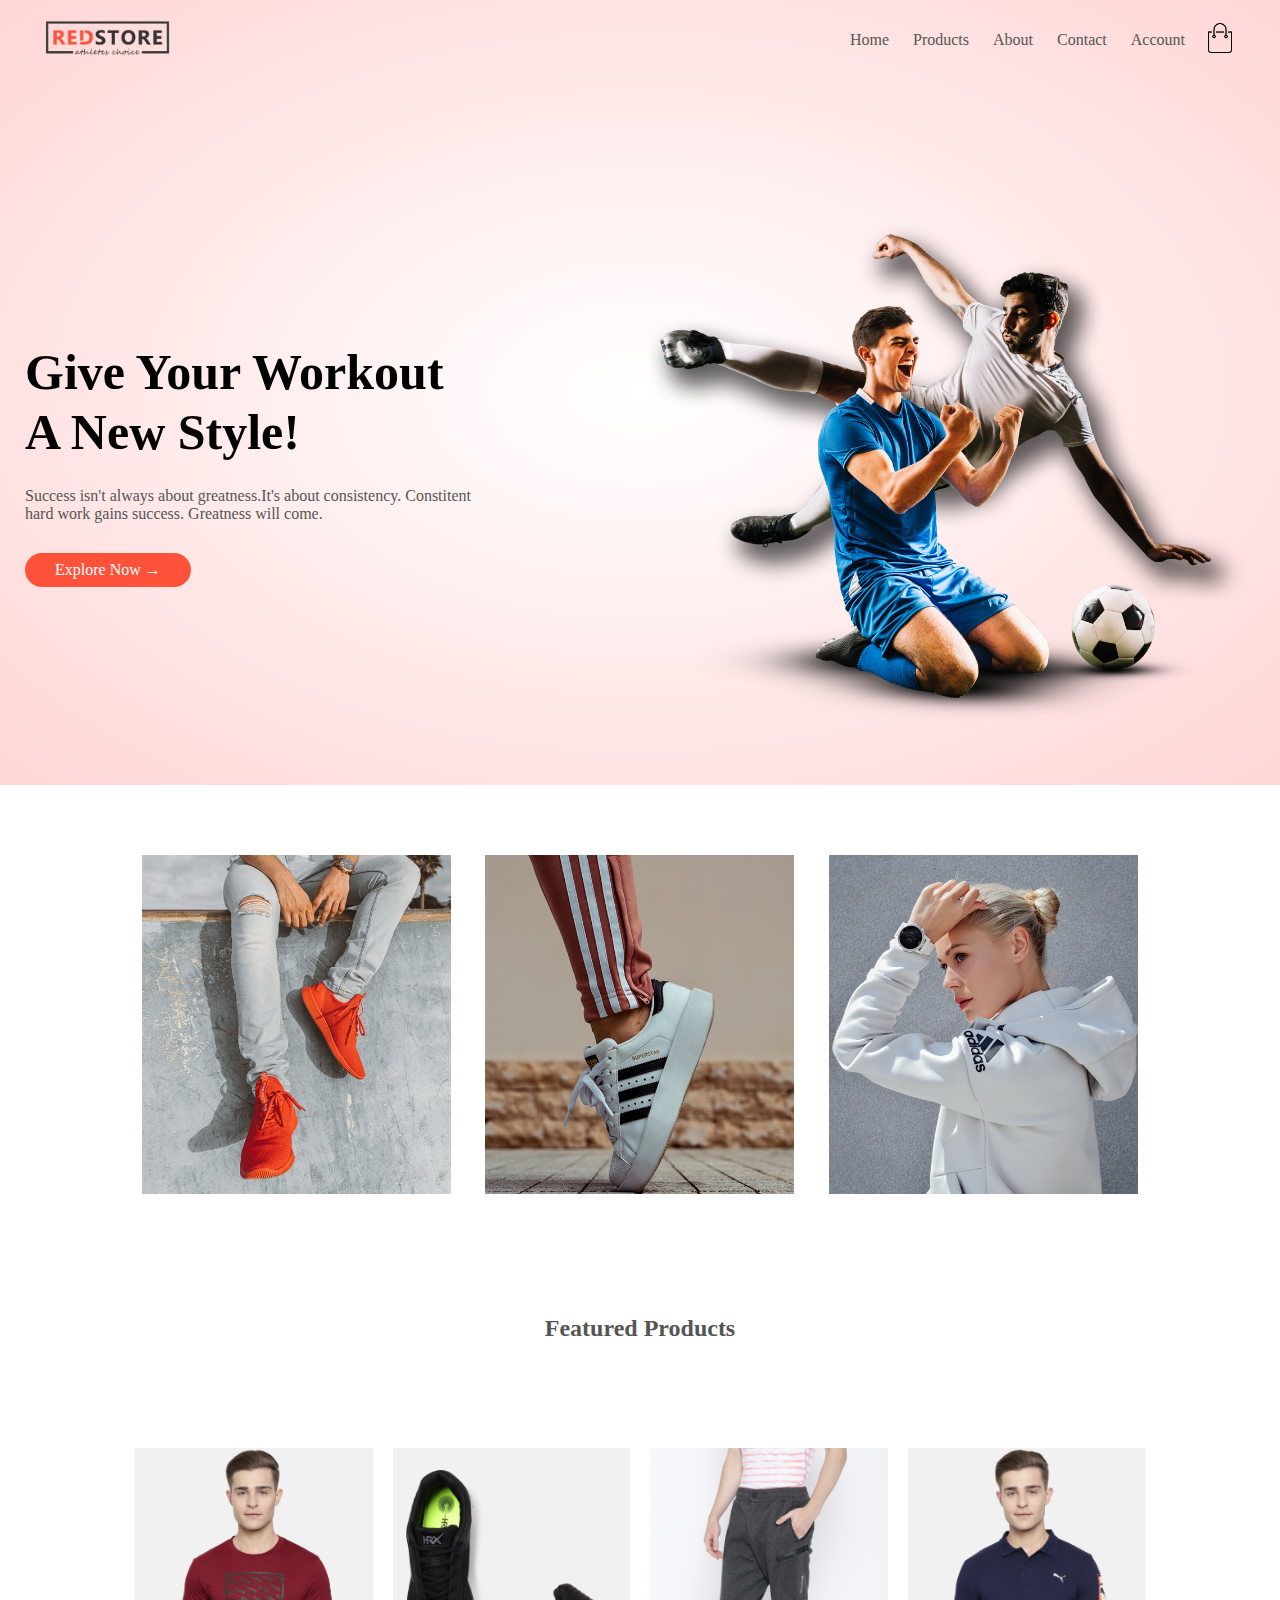
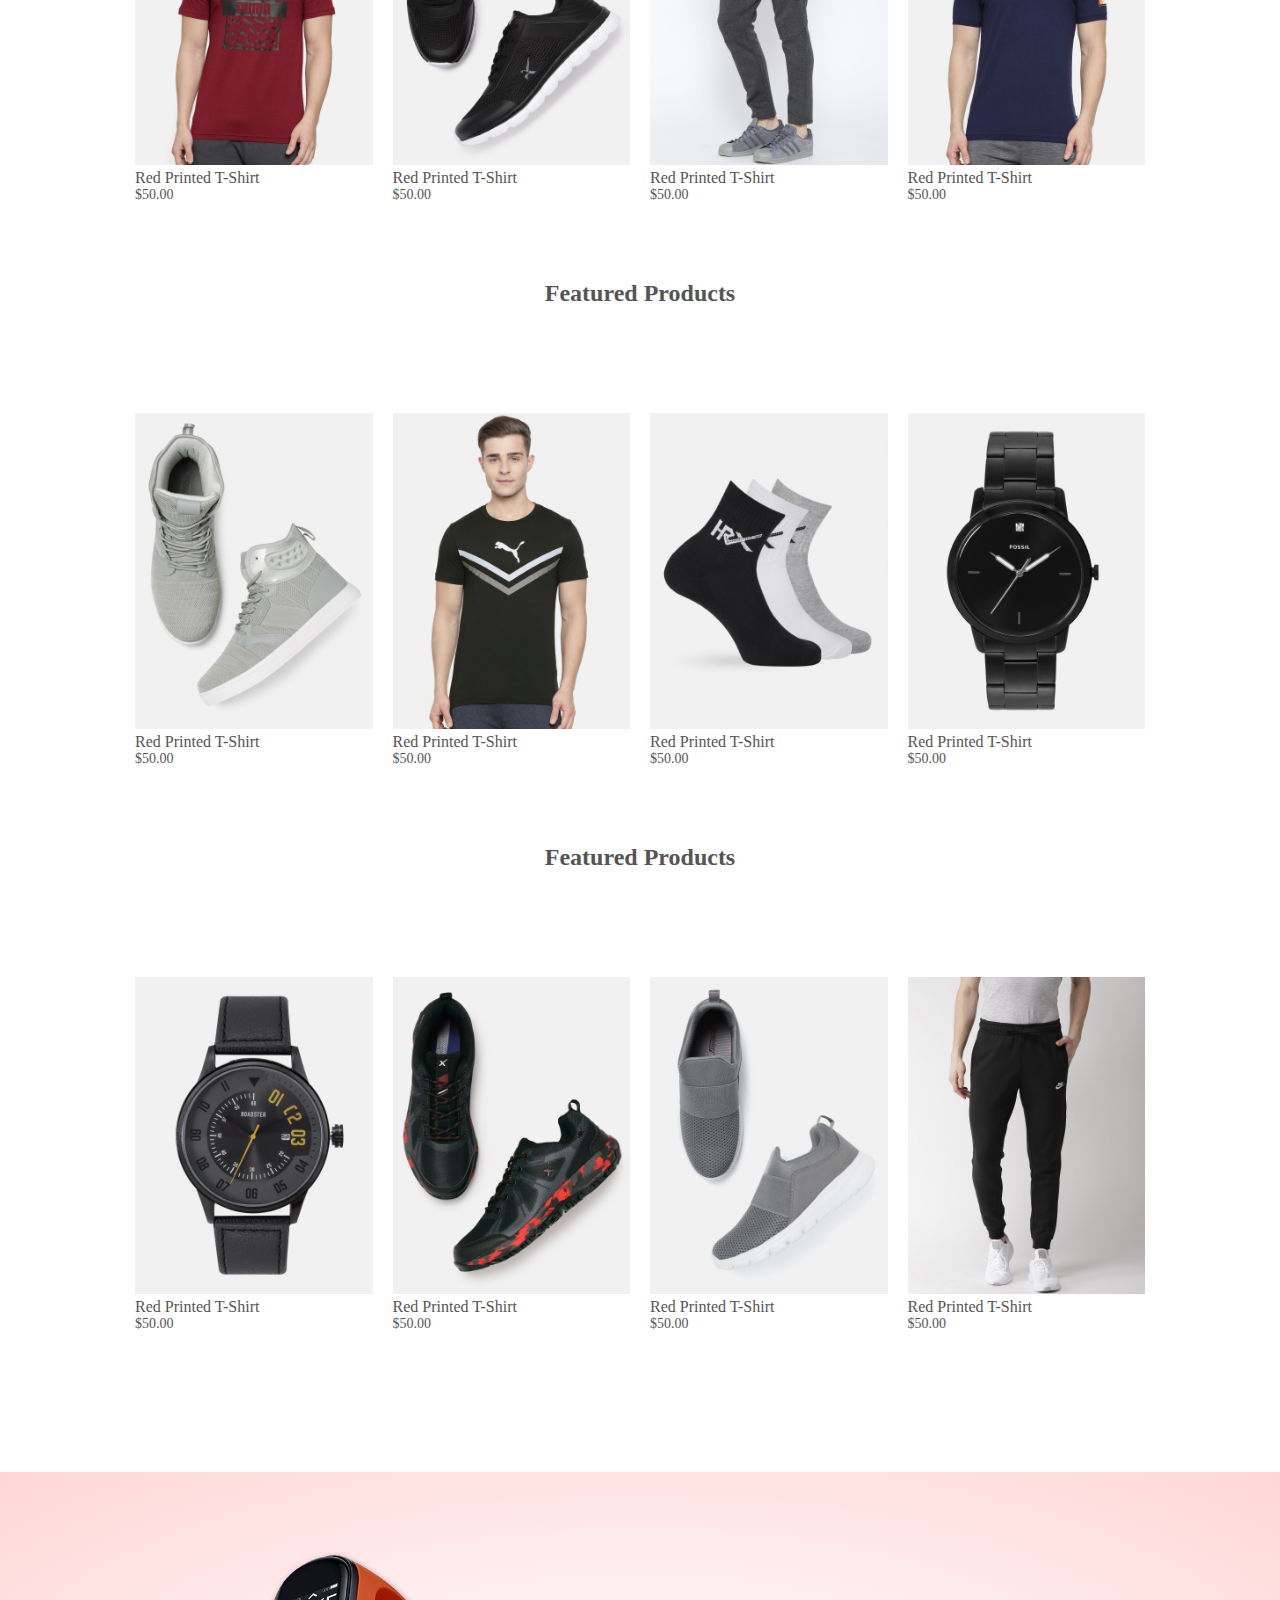
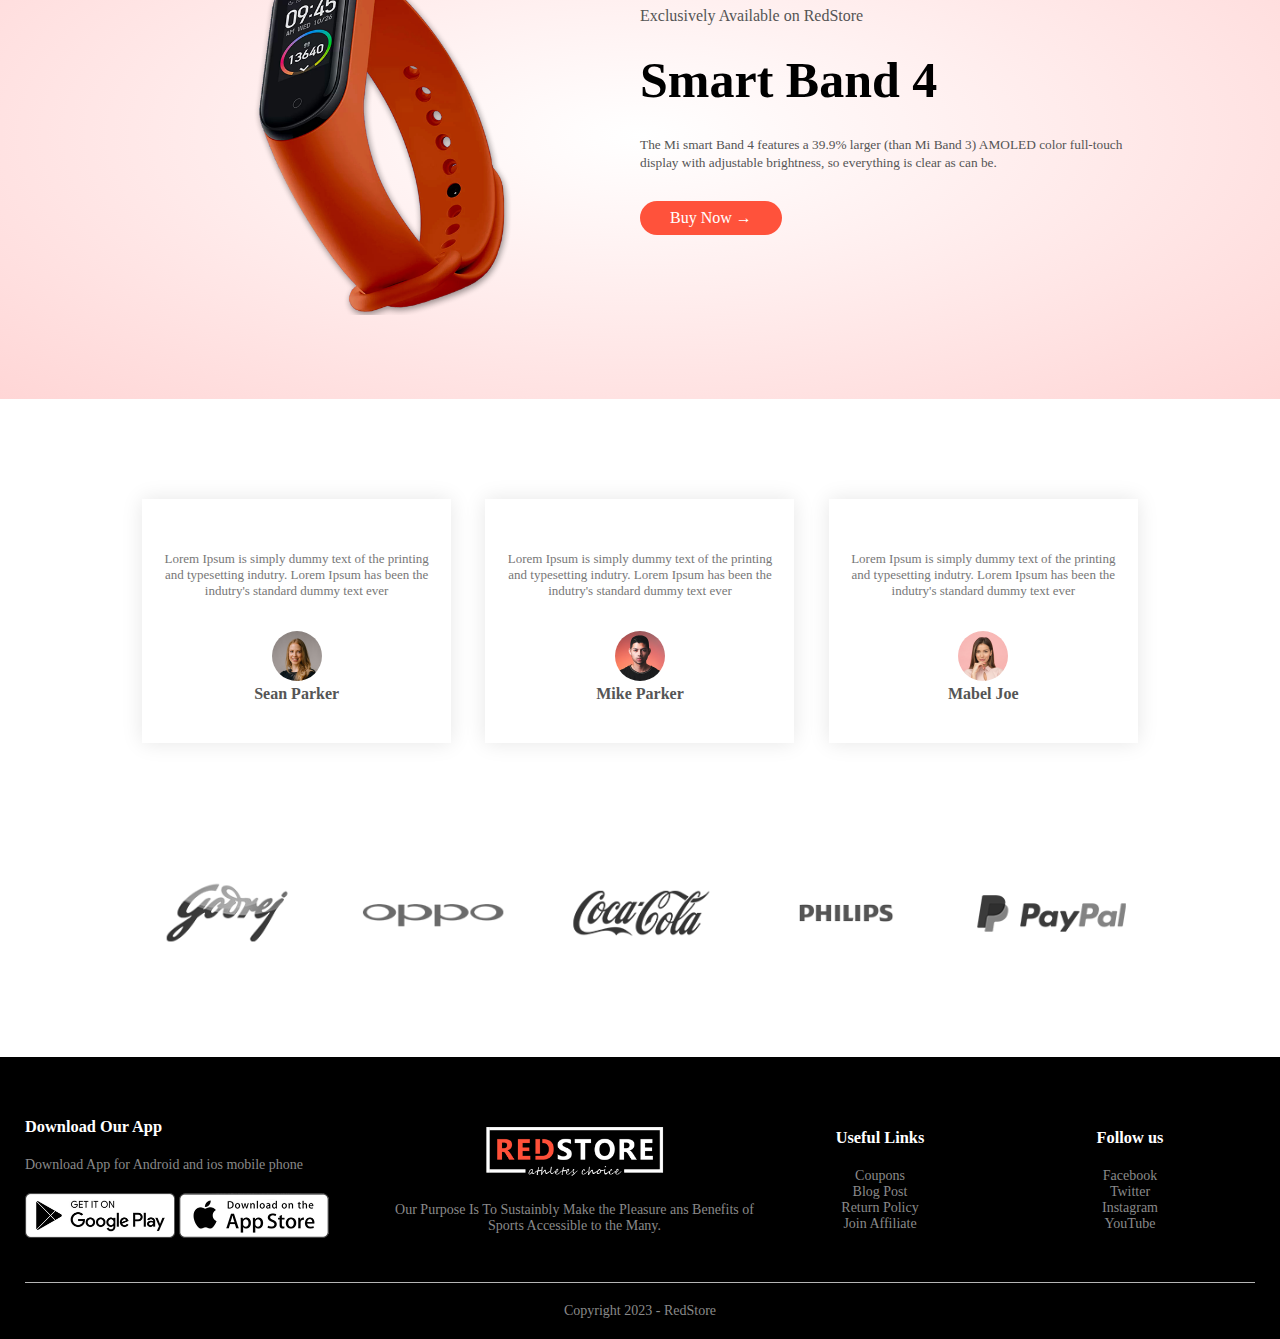
<file: index.html>
<!DOCTYPE html>
<html lang="en">
<head>
    <meta charset="UTF-8">
    <meta name="viewport" content="width=device-width, initial-scale=1.0">
    <title>RedStore</title>
    <link rel="stylesheet" href="style.css">
    <link rel="preconnect" href="https://fonts.googleapis.com">
<link rel="preconnect" href="https://fonts.gstatic.com" crossorigin>
<link href="https://fonts.googleapis.com/css2?family=Poppins:wght@200;300;400;500;700&display=swap" rel="stylesheet">
<link rel="stylesheet" href="https://cdnjs.cloudflare.com/ajax/libs/font-awesome/6.4.2/css/all.min.css" integrity="sha512-z3gLpd7yknf1YoNbCzqRKc4qyor8gaKU1qmn+CShxbuBusANI9QpRohGBreCFkKxLhei6S9CQXFEbbKuqLg0DA==" crossorigin="anonymous" referrerpolicy="no-referrer" />
</head>
<body>
    <div class="header">
        <div class="container">
            <div class="navbar">
                <div class="logo">
                    <a href="index.html"><img src="images/logo.png" width="125px" alt=""></a>
                </div>
                <nav>
                    <ul id="MenuItems">
                        <li><a href="index.html">Home</a></li>
                        <li><a href="products.html">Products</a></li>
                        <li><a href="">About</a></li>
                        <li><a href="">Contact</a></li>
                        <li><a href="account.html">Account</a></li>
            
                    </ul>
                </nav>
                <a href="cart.html"><img src="images/cart.png" width="30px" height="30px" alt=""></a>
                <img src="images/menu.png" class="menu-icon"  onclick="menutoggle()" alt="">
            </div>
            <div class="row">
                <div class="col-2">
                    <h1>Give Your Workout<br> A New Style!</h1>
                    <p>Success isn't always about greatness.It's about
                        consistency. Constitent<br> hard work gains success.
                        Greatness will come.
                    </p>
                    <a href="" class="btn">Explore Now &#8594</a>
                </div>
                <div class="col-2">
                    <img src="images/image1.png" alt="">
                </div>
            </div>
        </div>
    </div>
    <div class="categories">
        <div class="small-container">
            <div class="row">
                <div class="col-3">
                    <img src="images/category-1.jpg" alt="">
                </div>
                <div class="col-3">
                    <img src="images/category-2.jpg" alt="">
                </div>
                <div class="col-3">
                    <img src="images/category-3.jpg" alt="">
                </div>
            </div>
        </div>
    </div>
    <div class="small-container">
        <h2>Featured Products</h2>
        <div class="row">
            <div class="col-4">
                <a href="product-details.html"><img src="images/product-1.jpg" alt="">
                <h4>Red Printed T-Shirt</h4></a>
                <div class="rating">
                    <i class="fa-solid fa-star"></i>
                    <i class="fa-solid fa-star"></i>
                    <i class="fa-solid fa-star"></i>
                    <i class="fa-solid fa-star"></i>
                    <i class="fa-regular fa-star"></i>
                </div>
                <p>$50.00</p>
            </div>
            <div class="col-4">
                <img src="images/product-2.jpg" alt="">
                <h4>Red Printed T-Shirt</h4>
                <div class="rating">
                    <i class="fa-solid fa-star"></i>
                    <i class="fa-solid fa-star"></i>
                    <i class="fa-solid fa-star"></i>
                    <i class="fa-regular fa-star"></i>
                    <i class="fa-regular fa-star"></i>
                </div>
                <p>$50.00</p>
            </div>
            <div class="col-4">
                <img src="images/product-3.jpg" alt="">
                <h4>Red Printed T-Shirt</h4>
                <div class="rating">
                    <i class="fa-solid fa-star"></i>
                    <i class="fa-solid fa-star"></i>
                    <i class="fa-solid fa-star"></i>
                    <i class="fa-solid fa-star-half-stroke"></i>
                    <i class="fa-regular fa-star"></i>
                </div>
                <p>$50.00</p>
            </div>
            <div class="col-4">
                <img src="images/product-4.jpg" alt="">
                <h4>Red Printed T-Shirt</h4>
                <div class="rating">
                    <i class="fa-solid fa-star"></i>
                    <i class="fa-solid fa-star"></i>
                    <i class="fa-solid fa-star"></i>
                    <i class="fa-solid fa-star"></i>
                    <i class="fa-solid fa-star-half-stroke"></i>
                </div>
                <p>$50.00</p>
            </div>
        </div>
        <h2>Featured Products</h2>
        <div class="row">
            <div class="col-4">
                <img src="images/product-5.jpg" alt="">
                <h4>Red Printed T-Shirt</h4>
                <div class="rating">
                    <i class="fa-solid fa-star"></i>
                    <i class="fa-solid fa-star"></i>
                    <i class="fa-solid fa-star"></i>
                    <i class="fa-solid fa-star"></i>
                    <i class="fa-regular fa-star"></i>
                </div>
                <p>$50.00</p>
            </div>
            <div class="col-4">
                <img src="images/product-6.jpg" alt="">
                <h4>Red Printed T-Shirt</h4>
                <div class="rating">
                    <i class="fa-solid fa-star"></i>
                    <i class="fa-solid fa-star"></i>
                    <i class="fa-solid fa-star"></i>
                    <i class="fa-regular fa-star"></i>
                    <i class="fa-regular fa-star"></i>
                </div>
                <p>$50.00</p>
            </div>
            <div class="col-4">
                <img src="images/product-7.jpg" alt="">
                <h4>Red Printed T-Shirt</h4>
                <div class="rating">
                    <i class="fa-solid fa-star"></i>
                    <i class="fa-solid fa-star"></i>
                    <i class="fa-solid fa-star"></i>
                    <i class="fa-solid fa-star-half-stroke"></i>
                    <i class="fa-regular fa-star"></i>
                </div>
                <p>$50.00</p>
            </div>
            <div class="col-4">
                <img src="images/product-8.jpg" alt="">
                <h4>Red Printed T-Shirt</h4>
                <div class="rating">
                    <i class="fa-solid fa-star"></i>
                    <i class="fa-solid fa-star"></i>
                    <i class="fa-solid fa-star"></i>
                    <i class="fa-solid fa-star"></i>
                    <i class="fa-solid fa-star-half-stroke"></i>
                </div>
                <p>$50.00</p>
            </div>
        </div>
        <h2>Featured Products</h2>
        <div class="row">
            <div class="col-4">
                <img src="images/product-9.jpg" alt="">
                <h4>Red Printed T-Shirt</h4>
                <div class="rating">
                    <i class="fa-solid fa-star"></i>
                    <i class="fa-solid fa-star"></i>
                    <i class="fa-solid fa-star"></i>
                    <i class="fa-solid fa-star"></i>
                    <i class="fa-regular fa-star"></i>
                </div>
                <p>$50.00</p>
            </div>
            <div class="col-4">
                <img src="images/product-10.jpg" alt="">
                <h4>Red Printed T-Shirt</h4>
                <div class="rating">
                    <i class="fa-solid fa-star"></i>
                    <i class="fa-solid fa-star"></i>
                    <i class="fa-solid fa-star"></i>
                    <i class="fa-regular fa-star"></i>
                    <i class="fa-regular fa-star"></i>
                </div>
                <p>$50.00</p>
            </div>
            <div class="col-4">
                <img src="images/product-11.jpg" alt="">
                <h4>Red Printed T-Shirt</h4>
                <div class="rating">
                    <i class="fa-solid fa-star"></i>
                    <i class="fa-solid fa-star"></i>
                    <i class="fa-solid fa-star"></i>
                    <i class="fa-solid fa-star-half-stroke"></i>
                    <i class="fa-regular fa-star"></i>
                </div>
                <p>$50.00</p>
            </div>
            <div class="col-4">
                <img src="images/product-12.jpg" alt="">
                <h4>Red Printed T-Shirt</h4>
                <div class="rating">
                    <i class="fa-solid fa-star"></i>
                    <i class="fa-solid fa-star"></i>
                    <i class="fa-solid fa-star"></i>
                    <i class="fa-solid fa-star"></i>
                    <i class="fa-solid fa-star-half-stroke"></i>
                </div>
                <p>$50.00</p>
            </div>
        </div>
    </div>
    <div class="offer">
        <div class="small-container">
            <div class="row">
                <div class="col-2">
                    <img src="images/exclusive.png" alt="" class="offer-img">
                </div>
                <div class="col-2">
                    <p>Exclusively Available on RedStore</p>
                    <h1>Smart Band 4</h1>
                    <small>The Mi smart Band 4 features a 39.9% larger (than Mi Band 3)
                         AMOLED color full-touch display with adjustable brightness, so 
                         everything is clear as can be.<br>
                    </small>
                    <a href="" class="btn">Buy Now &#8594</a>
                </div>
            </div>
        </div>
    </div>

    <div class="testimonial">
        <div class="small-container">
            <div class="row">
                <div class="col-3">
                    <i class="fa-solid fa-quote-left"></i>
                    <p>Lorem Ipsum is simply dummy text of the printing 
                        and typesetting indutry. Lorem Ipsum has been the 
                        indutry's standard dummy text ever
                    </p>
                    <div class="rating">
                        <i class="fa-solid fa-star"></i>
                        <i class="fa-solid fa-star"></i>
                        <i class="fa-solid fa-star"></i>
                        <i class="fa-solid fa-star"></i>
                        <i class="fa-solid fa-star-half-stroke"></i>
                    </div>
                    <img src="images/user-1.png" alt="">
                    <h3>Sean Parker</h3>
                </div>
                <div class="col-3">
                    <i class="fa-solid fa-quote-left"></i>
                    <p>Lorem Ipsum is simply dummy text of the printing 
                        and typesetting indutry. Lorem Ipsum has been the 
                        indutry's standard dummy text ever
                    </p>
                    <div class="rating">
                        <i class="fa-solid fa-star"></i>
                        <i class="fa-solid fa-star"></i>
                        <i class="fa-solid fa-star"></i>
                        <i class="fa-solid fa-star"></i>
                        <i class="fa-solid fa-star-half-stroke"></i>
                    </div>
                    <img src="images/user-2.png" alt="">
                    <h3>Mike Parker</h3>
                </div>
                <div class="col-3">
                    <i class="fa-solid fa-quote-left"></i>
                    <p>Lorem Ipsum is simply dummy text of the printing 
                        and typesetting indutry. Lorem Ipsum has been the 
                        indutry's standard dummy text ever
                    </p>
                    <div class="rating">
                        <i class="fa-solid fa-star"></i>
                        <i class="fa-solid fa-star"></i>
                        <i class="fa-solid fa-star"></i>
                        <i class="fa-solid fa-star"></i>
                        <i class="fa-solid fa-star-half-stroke"></i>
                    </div>
                    <img src="images/user-3.png" alt="">
                    <h3>Mabel Joe</h3>
                </div>
            </div>
        </div>
    </div>

    <div class="brands">
        <div class="small-container">
            <div class="row">
                <div class="col-5">
                    <img src="images/logo-godrej.png" alt="">
                </div>
                <div class="col-5">
                    <img src="images/logo-oppo.png" alt="">
                </div>
                <div class="col-5">
                    <img src="images/logo-coca-cola.png" alt="">
                </div>
                <div class="col-5">
                    <img src="images/logo-philips.png" alt="">
                </div>
                <div class="col-5">
                    <img src="images/logo-paypal.png" alt="">
                </div>
            </div>
        </div>
    </div>

    <div class="footer">
        <div class="container">
            <div class="row">
                <div class="footer-col-1">
                    <h3>Download Our App</h3>
                    <p>Download App for Android and ios mobile phone</p>
                    <div class="app-logo">
                        <img src="images/play-store.png" alt="">
                        <img src="images/app-store.png" alt="">
                    </div>
                </div>
                <div class="footer-col-2">
                    <a href="index.html"><img src="images/logo-white.png " alt=""></a>
                    <p>Our Purpose Is To Sustainbly Make the Pleasure ans Benefits
                        of Sports Accessible to the Many. 
                    </p>
                </div>
                <div class="footer-col-3">
                    <h3>Useful Links</h3>
                    <ul>
                        <li>Coupons</li>
                        <li>Blog Post</li>
                        <li>Return Policy</li>
                        <li>Join Affiliate</li>
                    </ul>
                </div>
                <div class="footer-col-4">
                    <h3>Follow us</h3>
                    <ul>
                        <li>Facebook</li>
                        <li>Twitter</li>
                        <li>Instagram</li>
                        <li>YouTube</li>
                    </ul>
                </div>
            </div>
            <hr>
            <div class="Copyright">Copyright 2023 - RedStore</div>
        </div>
    </div>

    <!-- JS for toggle Menu -->
    <script>
        var MenuItems =document.getElementById("MenuItems");

        MenuItems.style.maxHeight = "0px";

        function menutoggle(){
            if(MenuItems.style.maxHeight == "0px") {
                MenuItems.style.maxHeight = "200px";
            }
            else {
                MenuItems.style.maxHeight = "0px";
            }
        }
    </script>
</body>
</html>
</file>
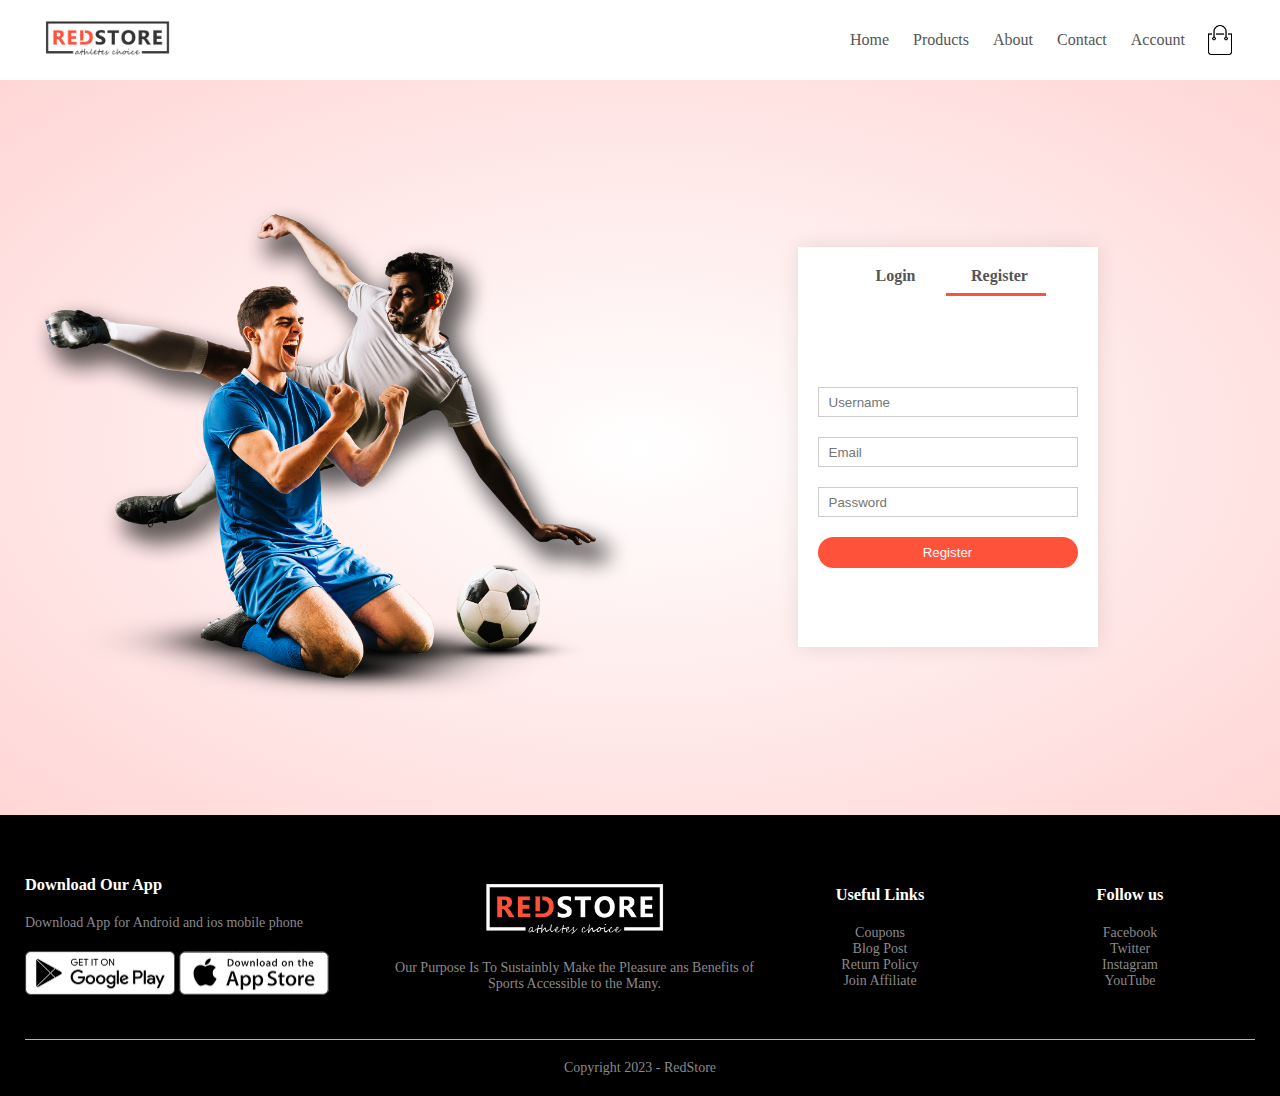
<file: account.html>
<!DOCTYPE html>
<html lang="en">
<head>
    <meta charset="UTF-8">
    <meta name="viewport" content="width=device-width, initial-scale=1.0">
    <title>RedStore</title>
    <link rel="stylesheet" href="style.css">
    <link rel="preconnect" href="https://fonts.googleapis.com">
<link rel="preconnect" href="https://fonts.gstatic.com" crossorigin>
<link href="https://fonts.googleapis.com/css2?family=Poppins:wght@200;300;400;500;700&display=swap" rel="stylesheet">
<link rel="stylesheet" href="https://cdnjs.cloudflare.com/ajax/libs/font-awesome/6.4.2/css/all.min.css" integrity="sha512-z3gLpd7yknf1YoNbCzqRKc4qyor8gaKU1qmn+CShxbuBusANI9QpRohGBreCFkKxLhei6S9CQXFEbbKuqLg0DA==" crossorigin="anonymous" referrerpolicy="no-referrer" />
</head>
<body>
    <div class="container">
        <div class="navbar">
            <div class="logo">
                <a href="index.html"><img src="images/logo.png" width="125px" alt=""></a>
            </div>
            <nav>
                <ul id="MenuItems">
                    <li><a href="index.html">Home</a></li>
                    <li><a href="products.html">Products</a></li>
                    <li><a href="">About</a></li>
                    <li><a href="">Contact</a></li>
                    <li><a href="account.html">Account</a></li>       
                </ul>
            </nav>
            <img src="images/cart.png" width="30px" height="30px" alt="">
            <img src="images/menu.png" class="menu-icon"  onclick="menutoggle()" alt="">
        </div>
    </div>
    
    <!-- account-page -->
    <div class="account-page">
        <div class="container">
            <div class="row">
                <div class="col-2">
                    <img src="images/image1.png" alt="">
                </div>
                <div class="col-2">
                    <div class="form-container">
                        <div class="form-btn">
                            <span onclick="login()">Login</span>
                            <span onclick="register()">Register</span>
                            <hr id="Indicator">
                        </div>
                        <form id="LoginForm">
                            <input type="text" placeholder="Username">
                            <input type="password" placeholder="Password">
                            <button type="submit" class="btn">Login</button>
                            <a href="">Forgot Password</a>
                        </form>
                        <form id="RegForm">
                            <input type="text" placeholder="Username">
                            <input type="email" placeholder="Email">
                            <input type="password" placeholder="Password">
                            <button type="submit" class="btn">Register</button>    
                        </form>
                    </div>
                </div>
            </div>
        </div>
    </div>

    <div class="footer">
        <div class="container">
            <div class="row">
                <div class="footer-col-1">
                    <h3>Download Our App</h3>
                    <p>Download App for Android and ios mobile phone</p>
                    <div class="app-logo">
                        <img src="images/play-store.png" alt="">
                        <img src="images/app-store.png" alt="">
                    </div>
                </div>
                <div class="footer-col-2">
                    <a href="index.html"><img src="images/logo-white.png " alt=""></a>
                    <p>Our Purpose Is To Sustainbly Make the Pleasure ans Benefits
                        of Sports Accessible to the Many. 
                    </p>
                </div>
                <div class="footer-col-3">
                    <h3>Useful Links</h3>
                    <ul>
                        <li>Coupons</li>
                        <li>Blog Post</li>
                        <li>Return Policy</li>
                        <li>Join Affiliate</li>
                    </ul>
                </div>
                <div class="footer-col-4">
                    <h3>Follow us</h3>
                    <ul>
                        <li>Facebook</li>
                        <li>Twitter</li>
                        <li>Instagram</li>
                        <li>YouTube</li>
                    </ul>
                </div>
            </div>
            <hr>
            <div class="Copyright">Copyright 2023 - RedStore</div>
        </div>
    </div>

    <!-- JS for toggle Menu -->
    <script>
        var MenuItems =document.getElementById("MenuItems");

        MenuItems.style.maxHeight = "0px";

        function menutoggle(){
            if(MenuItems.style.maxHeight == "0px") {
                MenuItems.style.maxHeight = "200px";
            }
            else {
                MenuItems.style.maxHeight = "0px";
            }
        }
    </script>

    <!-- JS for toggle form -->
    <script>
        
        var LoginForm = document.getElementById("LoginForm");
        var RegForm =document.getElementById("RegForm");
        var Indicator = document.getElementById("Indicator");

        function register() {
            RegForm.style.transform = "translateX(0px)";
            LoginForm.style.transform = "translateX(0px)";
            Indicator.style.transform = "translateX(100px)";

        }
        function login() {
            RegForm.style.transform = "translateX(300px)";
            LoginForm.style.transform = "translateX(300px)";
            Indicator.style.transform = "translateX(0px)";
        }

    </script>
</body>
</html>
</file>
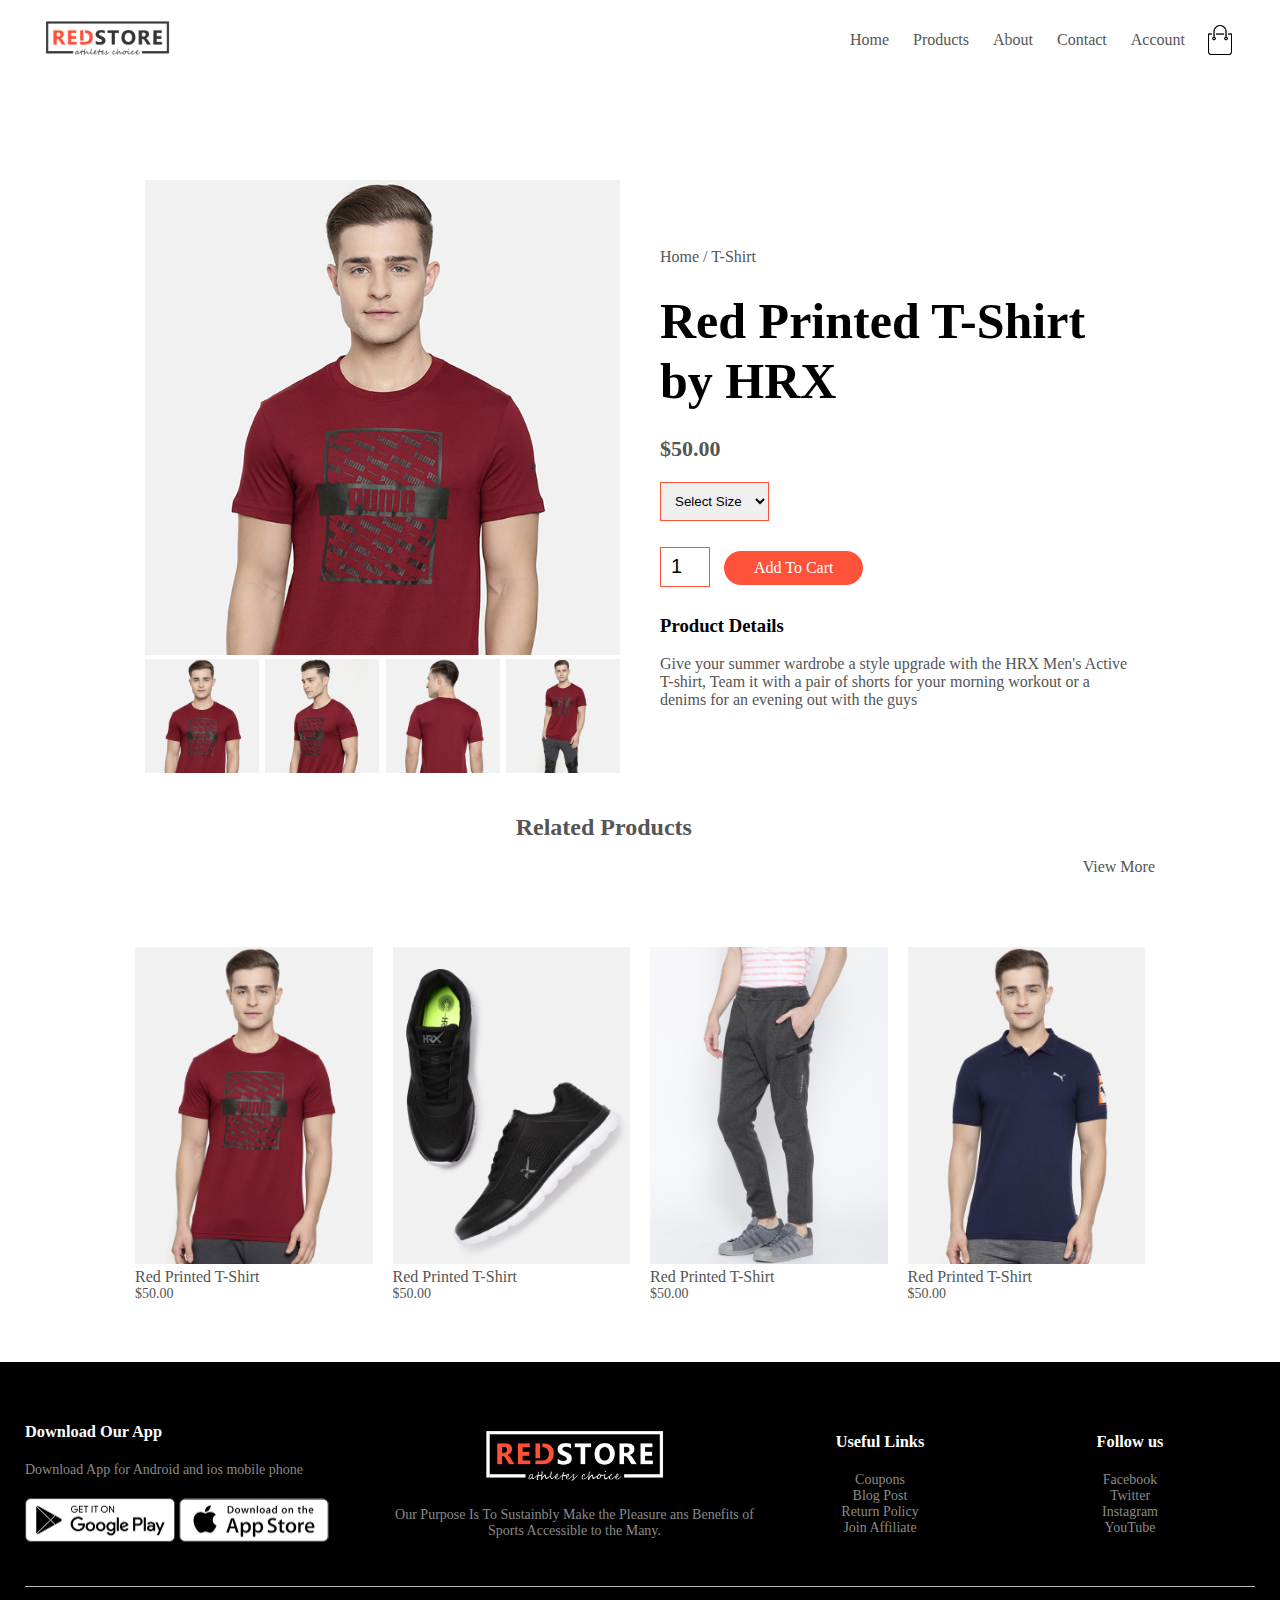
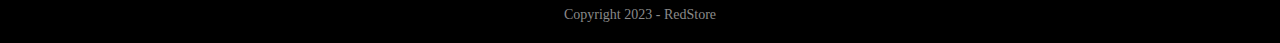
<file: product-details.html>
<!DOCTYPE html>
<html lang="en">
<head>
    <meta charset="UTF-8">
    <meta name="viewport" content="width=device-width, initial-scale=1.0">
    <title>Product Details - RedStore</title>
    <link rel="stylesheet" href="style.css">
    <link rel="preconnect" href="https://fonts.googleapis.com">
<link rel="preconnect" href="https://fonts.gstatic.com" crossorigin>
<link href="https://fonts.googleapis.com/css2?family=Poppins:wght@200;300;400;500;700&display=swap" rel="stylesheet">
<link rel="stylesheet" href="https://cdnjs.cloudflare.com/ajax/libs/font-awesome/6.4.2/css/all.min.css" integrity="sha512-z3gLpd7yknf1YoNbCzqRKc4qyor8gaKU1qmn+CShxbuBusANI9QpRohGBreCFkKxLhei6S9CQXFEbbKuqLg0DA==" crossorigin="anonymous" referrerpolicy="no-referrer" />
</head>
<body>
        <div class="container">
            <div class="navbar">
                <div class="logo">
                    <a href="index.html"><img src="images/logo.png" width="125px" alt=""></a>
                </div>
                <nav>
                    <ul id="MenuItems">
                        <li><a href="index.html">Home</a></li>
                        <li><a href="products.html">Products</a></li>
                        <li><a href="">About</a></li>
                        <li><a href="">Contact</a></li>
                        <li><a href="account.html">Account</a></li>            
                    </ul>
                </nav>
                <img src="images/cart.png" width="30px" height="30px" alt="">
                <img src="images/menu.png" class="menu-icon"  onclick="menutoggle()" alt="">
            </div>
        </div>
        <div class="small-container single-product">
            <div class="row">
                <div class="col-2">
                    <img src="images/gallery-1.jpg" alt="" width="100%" id="ProductImg">
                    <div class="small-img-row">
                        <div class="small-img-col">
                            <img src="images/gallery-1.jpg" alt="" class="small-img">
                        </div>
                        <div class="small-img-col">
                            <img src="images/gallery-2.jpg" alt="" class="small-img">
                        </div>
                        <div class="small-img-col">
                            <img src="images/gallery-3.jpg" alt="" class="small-img">
                        </div>
                        <div class="small-img-col">
                            <img src="images/gallery-4.jpg" alt="" class="small-img">
                        </div>
                    </div>
                </div>
                <div class="col-2">
                    <p>Home / T-Shirt</p>
                    <h1>Red Printed T-Shirt by HRX</h1>
                    <h4>$50.00</h4>
                    <select>
                        <option>Select Size</option>
                        <option>XXL</option>
                        <option>XL</option>
                        <option>Large</option>
                        <option>Medium</option>
                        <option>Small</option>
                    </select>
                    <input type="number" value="1">
                    <a href="" class="btn">Add To Cart</a>
                    <h3>Product Details <i class="fa-solid fa-indent"></i></h3>
                    <br>
                    <p>Give your summer wardrobe a style upgrade with
                        the HRX Men's Active T-shirt, Team it with a pair of
                        shorts for your morning workout or a denims for an
                        evening out with the guys
                    </p>
                </div>
            </div>
        </div>

        <div class="small-container">
            <div class="row row-2">
                <h2>Related Products</h2>
                <p>View More</p>
            </div>
        </div>
    <div class="small-container">
        <div class="row">
            <div class="col-4">
                <img src="images/product-1.jpg" alt="">
                <h4>Red Printed T-Shirt</h4>
                <div class="rating">
                    <i class="fa-solid fa-star"></i>
                    <i class="fa-solid fa-star"></i>
                    <i class="fa-solid fa-star"></i>
                    <i class="fa-solid fa-star"></i>
                    <i class="fa-regular fa-star"></i>
                </div>
                <p>$50.00</p>
            </div>
            <div class="col-4">
                <img src="images/product-2.jpg" alt="">
                <h4>Red Printed T-Shirt</h4>
                <div class="rating">
                    <i class="fa-solid fa-star"></i>
                    <i class="fa-solid fa-star"></i>
                    <i class="fa-solid fa-star"></i>
                    <i class="fa-regular fa-star"></i>
                    <i class="fa-regular fa-star"></i>
                </div>
                <p>$50.00</p>
            </div>
            <div class="col-4">
                <img src="images/product-3.jpg" alt="">
                <h4>Red Printed T-Shirt</h4>
                <div class="rating">
                    <i class="fa-solid fa-star"></i>
                    <i class="fa-solid fa-star"></i>
                    <i class="fa-solid fa-star"></i>
                    <i class="fa-solid fa-star-half-stroke"></i>
                    <i class="fa-regular fa-star"></i>
                </div>
                <p>$50.00</p>
            </div>
            <div class="col-4">
                <img src="images/product-4.jpg" alt="">
                <h4>Red Printed T-Shirt</h4>
                <div class="rating">
                    <i class="fa-solid fa-star"></i>
                    <i class="fa-solid fa-star"></i>
                    <i class="fa-solid fa-star"></i>
                    <i class="fa-solid fa-star"></i>
                    <i class="fa-solid fa-star-half-stroke"></i>
                </div>
                <p>$50.00</p>
            </div>
        </div>
    </div>

    <div class="footer">
        <div class="container">
            <div class="row">
                <div class="footer-col-1">
                    <h3>Download Our App</h3>
                    <p>Download App for Android and ios mobile phone</p>
                    <div class="app-logo">
                        <img src="images/play-store.png" alt="">
                        <img src="images/app-store.png" alt="">
                    </div>
                </div>
                <div class="footer-col-2">
                    <a href="index.html"><img src="images/logo-white.png " alt=""></a>
                    <p>Our Purpose Is To Sustainbly Make the Pleasure ans Benefits
                        of Sports Accessible to the Many. 
                    </p>
                </div>
                <div class="footer-col-3">
                    <h3>Useful Links</h3>
                    <ul>
                        <li>Coupons</li>
                        <li>Blog Post</li>
                        <li>Return Policy</li>
                        <li>Join Affiliate</li>
                    </ul>
                </div>
                <div class="footer-col-4">
                    <h3>Follow us</h3>
                    <ul>
                        <li>Facebook</li>
                        <li>Twitter</li>
                        <li>Instagram</li>
                        <li>YouTube</li>
                    </ul>
                </div>
            </div>
            <hr>
            <div class="Copyright">Copyright 2023 - RedStore</div>
        </div>
    </div>

    <!-- JS for toggle Menu -->
    <script>
        var MenuItems =document.getElementById("MenuItems");

        MenuItems.style.maxHeight = "0px";

        function menutoggle(){
            if(MenuItems.style.maxHeight == "0px") {
                MenuItems.style.maxHeight = "200px";
            }
            else {
                MenuItems.style.maxHeight = "0px";
            }
        }
    </script>


    <!-- JS for product gallery -->
    <script>
        var ProductImg = document.getElementById("ProductImg");
        var SmallImg = document.getElementsByClassName("small-img");

        SmallImg[0].onclick = function(){
            ProductImg.src = SmallImg[0].src;
        }
        SmallImg[1].onclick = function(){
            ProductImg.src = SmallImg[1].src;
        }
        SmallImg[2].onclick = function(){
            ProductImg.src = SmallImg[2].src;
        }
        SmallImg[3].onclick = function(){
            ProductImg.src = SmallImg[3].src;
        }
    </script>
</body>
</html>
</file>
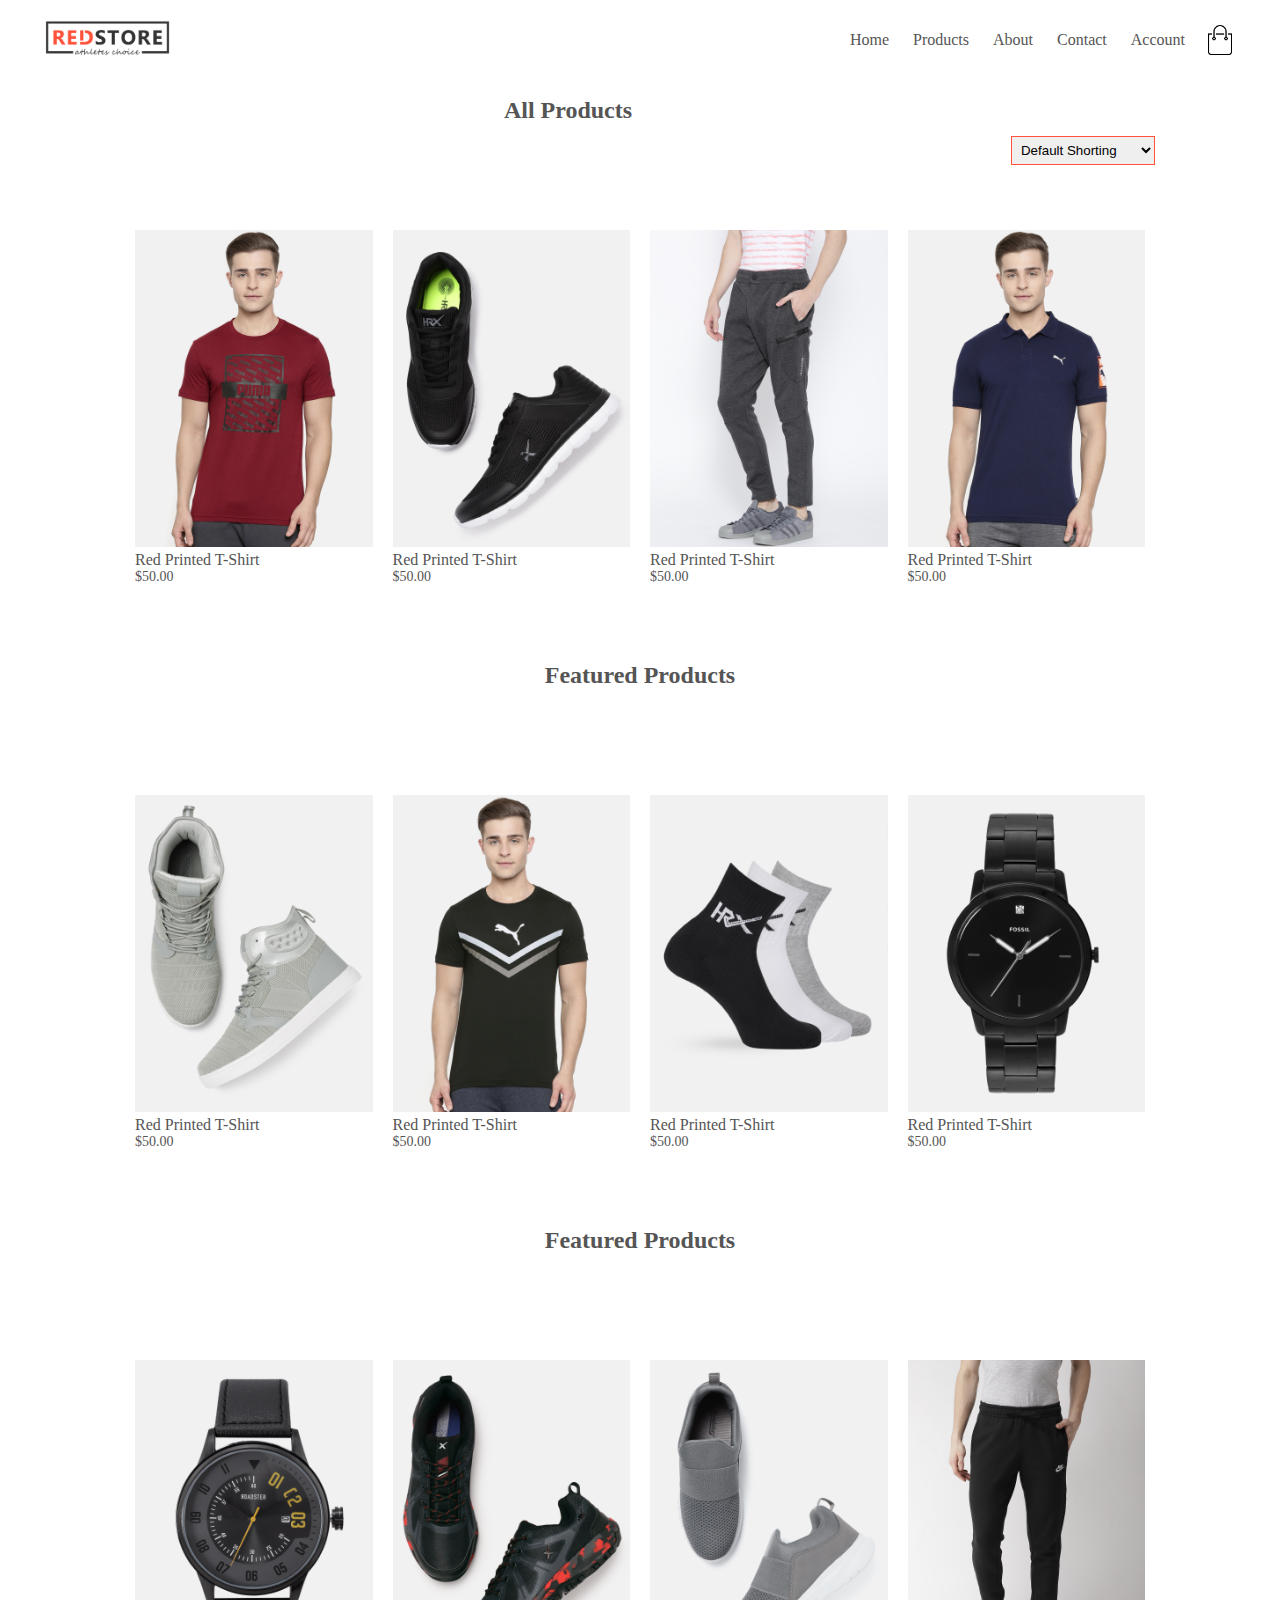
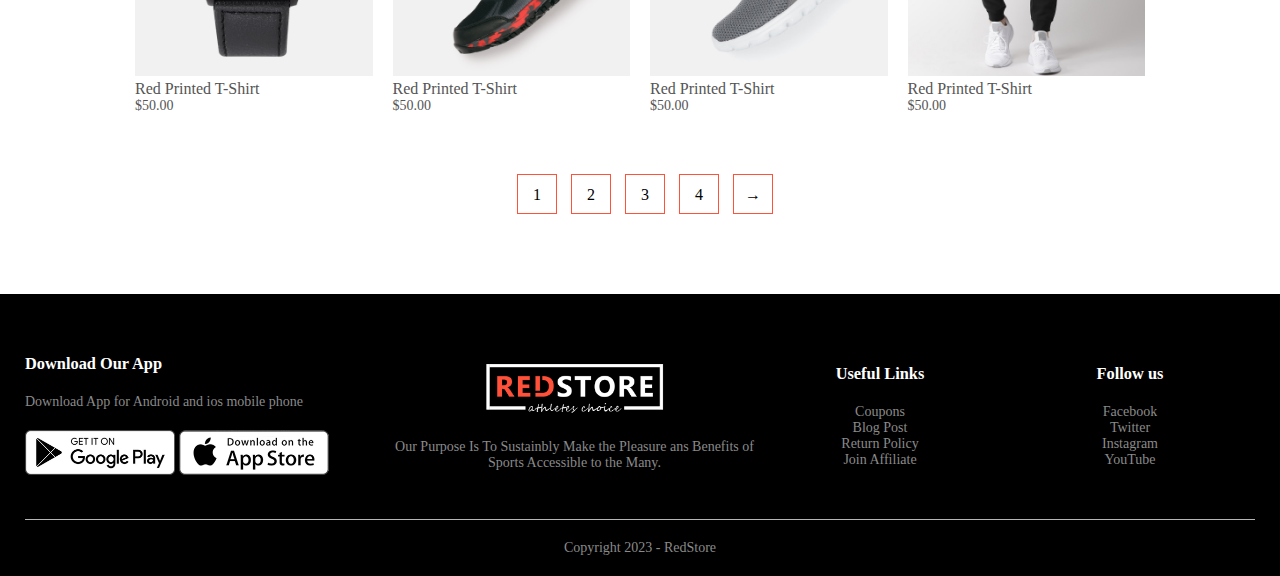
<file: products.html>
<!DOCTYPE html>
<html lang="en">
<head>
    <meta charset="UTF-8">
    <meta name="viewport" content="width=device-width, initial-scale=1.0">
    <title>All Products - RedStore</title>
    <link rel="stylesheet" href="style.css">
    <link rel="preconnect" href="https://fonts.googleapis.com">
<link rel="preconnect" href="https://fonts.gstatic.com" crossorigin>
<link href="https://fonts.googleapis.com/css2?family=Poppins:wght@200;300;400;500;700&display=swap" rel="stylesheet">
<link rel="stylesheet" href="https://cdnjs.cloudflare.com/ajax/libs/font-awesome/6.4.2/css/all.min.css" integrity="sha512-z3gLpd7yknf1YoNbCzqRKc4qyor8gaKU1qmn+CShxbuBusANI9QpRohGBreCFkKxLhei6S9CQXFEbbKuqLg0DA==" crossorigin="anonymous" referrerpolicy="no-referrer" />
</head>
<body>
        <div class="container">
            <div class="navbar">
                <div class="logo">
                    <a href="index.html"><img src="images/logo.png" width="125px" alt=""></a>
                </div>
                <nav>
                    <ul id="MenuItems">
                        <li><a href="index.html">Home</a></li>
                        <li><a href="products.html">Products</a></li>
                        <li><a href="">About</a></li>
                        <li><a href="">Contact</a></li>
                        <li><a href="account.html">Account</a></li>          
                    </ul>
                </nav>
                <img src="images/cart.png" width="30px" height="30px" alt="">
                <img src="images/menu.png" class="menu-icon"  onclick="menutoggle()" alt="">
            </div>
        </div>
    <div class="small-container">
        <div class="row row-2">
            <h2>All Products</h2>
            <select name="" id="">
                <option value="">Default Shorting</option>
                <option value="">Short by Price</option>
                <option value="">Short by popularity</option>
                <option value="">Short by rating</option>
                <option value="">Short by scale</option>
            </select>
        </div>
        <div class="row">
            <div class="col-4">
                <a href="product-details.html"><img src="images/product-1.jpg" alt="">
                <h4>Red Printed T-Shirt</h4></a>
                <div class="rating">
                    <i class="fa-solid fa-star"></i>
                    <i class="fa-solid fa-star"></i>
                    <i class="fa-solid fa-star"></i>
                    <i class="fa-solid fa-star"></i>
                    <i class="fa-regular fa-star"></i>
                </div>
                <p>$50.00</p>
            </div>
            <div class="col-4">
                <img src="images/product-2.jpg" alt="">
                <h4>Red Printed T-Shirt</h4>
                <div class="rating">
                    <i class="fa-solid fa-star"></i>
                    <i class="fa-solid fa-star"></i>
                    <i class="fa-solid fa-star"></i>
                    <i class="fa-regular fa-star"></i>
                    <i class="fa-regular fa-star"></i>
                </div>
                <p>$50.00</p>
            </div>
            <div class="col-4">
                <img src="images/product-3.jpg" alt="">
                <h4>Red Printed T-Shirt</h4>
                <div class="rating">
                    <i class="fa-solid fa-star"></i>
                    <i class="fa-solid fa-star"></i>
                    <i class="fa-solid fa-star"></i>
                    <i class="fa-solid fa-star-half-stroke"></i>
                    <i class="fa-regular fa-star"></i>
                </div>
                <p>$50.00</p>
            </div>
            <div class="col-4">
                <img src="images/product-4.jpg" alt="">
                <h4>Red Printed T-Shirt</h4>
                <div class="rating">
                    <i class="fa-solid fa-star"></i>
                    <i class="fa-solid fa-star"></i>
                    <i class="fa-solid fa-star"></i>
                    <i class="fa-solid fa-star"></i>
                    <i class="fa-solid fa-star-half-stroke"></i>
                </div>
                <p>$50.00</p>
            </div>
        </div>
        <h2>Featured Products</h2>
        <div class="row">
            <div class="col-4">
                <img src="images/product-5.jpg" alt="">
                <h4>Red Printed T-Shirt</h4>
                <div class="rating">
                    <i class="fa-solid fa-star"></i>
                    <i class="fa-solid fa-star"></i>
                    <i class="fa-solid fa-star"></i>
                    <i class="fa-solid fa-star"></i>
                    <i class="fa-regular fa-star"></i>
                </div>
                <p>$50.00</p>
            </div>
            <div class="col-4">
                <img src="images/product-6.jpg" alt="">
                <h4>Red Printed T-Shirt</h4>
                <div class="rating">
                    <i class="fa-solid fa-star"></i>
                    <i class="fa-solid fa-star"></i>
                    <i class="fa-solid fa-star"></i>
                    <i class="fa-regular fa-star"></i>
                    <i class="fa-regular fa-star"></i>
                </div>
                <p>$50.00</p>
            </div>
            <div class="col-4">
                <img src="images/product-7.jpg" alt="">
                <h4>Red Printed T-Shirt</h4>
                <div class="rating">
                    <i class="fa-solid fa-star"></i>
                    <i class="fa-solid fa-star"></i>
                    <i class="fa-solid fa-star"></i>
                    <i class="fa-solid fa-star-half-stroke"></i>
                    <i class="fa-regular fa-star"></i>
                </div>
                <p>$50.00</p>
            </div>
            <div class="col-4">
                <img src="images/product-8.jpg" alt="">
                <h4>Red Printed T-Shirt</h4>
                <div class="rating">
                    <i class="fa-solid fa-star"></i>
                    <i class="fa-solid fa-star"></i>
                    <i class="fa-solid fa-star"></i>
                    <i class="fa-solid fa-star"></i>
                    <i class="fa-solid fa-star-half-stroke"></i>
                </div>
                <p>$50.00</p>
            </div>
        </div>
        <h2>Featured Products</h2>
        <div class="row">
            <div class="col-4">
                <img src="images/product-9.jpg" alt="">
                <h4>Red Printed T-Shirt</h4>
                <div class="rating">
                    <i class="fa-solid fa-star"></i>
                    <i class="fa-solid fa-star"></i>
                    <i class="fa-solid fa-star"></i>
                    <i class="fa-solid fa-star"></i>
                    <i class="fa-regular fa-star"></i>
                </div>
                <p>$50.00</p>
            </div>
            <div class="col-4">
                <img src="images/product-10.jpg" alt="">
                <h4>Red Printed T-Shirt</h4>
                <div class="rating">
                    <i class="fa-solid fa-star"></i>
                    <i class="fa-solid fa-star"></i>
                    <i class="fa-solid fa-star"></i>
                    <i class="fa-regular fa-star"></i>
                    <i class="fa-regular fa-star"></i>
                </div>
                <p>$50.00</p>
            </div>
            <div class="col-4">
                <img src="images/product-11.jpg" alt="">
                <h4>Red Printed T-Shirt</h4>
                <div class="rating">
                    <i class="fa-solid fa-star"></i>
                    <i class="fa-solid fa-star"></i>
                    <i class="fa-solid fa-star"></i>
                    <i class="fa-solid fa-star-half-stroke"></i>
                    <i class="fa-regular fa-star"></i>
                </div>
                <p>$50.00</p>
            </div>
            <div class="col-4">
                <img src="images/product-12.jpg" alt="">
                <h4>Red Printed T-Shirt</h4>
                <div class="rating">
                    <i class="fa-solid fa-star"></i>
                    <i class="fa-solid fa-star"></i>
                    <i class="fa-solid fa-star"></i>
                    <i class="fa-solid fa-star"></i>
                    <i class="fa-solid fa-star-half-stroke"></i>
                </div>
                <p>$50.00</p>
            </div>
            <div class="page-btn">
                <span>1</span>
                <span>2</span>
                <span>3</span>
                <span>4</span>
                <span>&#8594</span>
            </div>
        </div>
    </div>

    <div class="footer">
        <div class="container">
            <div class="row">
                <div class="footer-col-1">
                    <h3>Download Our App</h3>
                    <p>Download App for Android and ios mobile phone</p>
                    <div class="app-logo">
                        <img src="images/play-store.png" alt="">
                        <img src="images/app-store.png" alt="">
                    </div>
                </div>
                <div class="footer-col-2">
                    <a href="index.html"><img src="images/logo-white.png " alt=""></a>
                    <p>Our Purpose Is To Sustainbly Make the Pleasure ans Benefits
                        of Sports Accessible to the Many. 
                    </p>
                </div>
                <div class="footer-col-3">
                    <h3>Useful Links</h3>
                    <ul>
                        <li>Coupons</li>
                        <li>Blog Post</li>
                        <li>Return Policy</li>
                        <li>Join Affiliate</li>
                    </ul>
                </div>
                <div class="footer-col-4">
                    <h3>Follow us</h3>
                    <ul>
                        <li>Facebook</li>
                        <li>Twitter</li>
                        <li>Instagram</li>
                        <li>YouTube</li>
                    </ul>
                </div>
            </div>
            <hr>
            <div class="Copyright">Copyright 2023 - RedStore</div>
        </div>
    </div>

    <!-- JS for toggle Menu -->
    <script>
        var MenuItems =document.getElementById("MenuItems");

        MenuItems.style.maxHeight = "0px";

        function menutoggle(){
            if(MenuItems.style.maxHeight == "0px") {
                MenuItems.style.maxHeight = "200px";
            }
            else {
                MenuItems.style.maxHeight = "0px";
            }
        }
    </script>
</body>
</html>
</file>
<file: style.css>
*{
    margin: 0;
    padding: 0;
    box-sizing: border-box;
}

.body {
    font-family: 'Poppins', sans-serif;
}

.navbar {
    display: flex;
    align-items: center;
    padding: 20px;
}

nav {
    /* **flex** */
    flex: 1;
    text-align: right;
}

nav ul {
    display: inline;
    list-style-type: none;
}

nav ul li {
    display: inline;
    margin-right: 20px;
}

a {
    text-decoration: none;
    color: #555;
}

p {
    color: #555;
}

.container {
    max-width: 1300px;
    margin: auto;
    padding-left: 25px;
    padding-right: 25px;
}

.row {
    display: flex;
    align-items: center;
    flex-wrap: wrap;
    justify-content: space-around;
}
.col-2 {
    flex-basis: 50%;
    min-width: 300px;
}

.col-2 img {
    max-width: 100%;
    padding: 50px 0;
}

.col-2 h1 {
    font-size: 50px;
    line-height: 60px;
    margin: 25px 0;
}

.btn {
    display: inline-block;
    background-color: #ff523b;
    color: #fff;
    padding: 8px 30px;
    margin: 30px 0;
    border-radius: 30px;
    transition: background 0.5s;
}

.btn:hover {
    background: #563434;
}

.header {
    background: radial-gradient(#fff,#ffd6d6);
}

.header .row {
    margin-top: 70px;
}

.categories {
    margin: 70px 0;
}

.col-3 {
    /* ***flex-basis***  */
    flex-basis: 30%;
    min-width: 250px;
    margin-bottom: 30px;
}

.col-3 img{
    width: 100%;
}

.small-container {
    max-width: 1080px;
    margin: auto;
    padding-left: 25px;
    padding-right: 25px;
}

.col-4 {
    flex-basis: 25%;
    padding: 10px;
    min-width: 200px;
    margin-bottom: 50px;
    transition: transform 0.5s;
}

.col-4 img {
    width: 100%;
}

.small-container h2 {
    text-align: center;
    margin: 0 auto 80px;
    position: relative;
    line-height: 60px;
    color: #555;
}

h4 {
    color: #555;
    font-weight: normal;
}

.col-4 p{
    font-size: 14px;
}

.rating .fa-star {
    color: orange;
}

.fa-star-half-stroke {
    color: orange;
} 
/* *****transform---translation*****  */
.col-4:hover {
    transform: translateY(-5px);
}

.offer {
    background: radial-gradient(#fff,#ffd6d6);
    margin-top: 80px;
    padding: 30px 0;
}

.col-2 .offer-img {
    padding: 50px;
}

small {
    color: #555;    
}

.testimonial {
    padding-top: 100px;
}

.testimonial .col-3 {
    text-align: center;
    padding: 40px 20px;
    box-shadow: 0 0 20px 0px rgba(0,0,0,0.1);
    cursor: pointer;
    transition: transform 0.5s;
}

.testimonial .col-3 img{
    width: 50px;
    margin-top: 20px;
    border-radius: 50%;
}

.testimonial .col-3:hover {
    transform: translateY(-10px);
}

.fa-quote-left {
    font-size: 34px;
    color: #ff523b;
}

.col-3 p{
    font-size: 13px;
    margin: 12px 0;
    color: #777;
}

.testimonial .col-3  h3 {
    font-weight: 600;
    color: #555;
    font-size: 16px;
}

.brands {
    margin: 100px auto;
}

.col-5 {
    width: 160px;
}

/* ***filter----grayscale*** */
.col-5 img {
    width: 100%;
    cursor: pointer;
    filter: grayscale(100%);
}

.col-5 img:hover{
    filter: grayscale(0);
}

.footer {
    background-color: #000;
    color: #8a8a8a;
    font-size: 14px;
    padding: 60px 0 20px;
}

.footer p {
    color: #8a8a8a;
}

.footer h3 {
    color: #fff;
    margin-bottom: 20px;
}

.footer-col-1, .footer-col-2, .footer-col-3, .footer-col-4{
    min-width: 250px;
    margin-bottom: 20px;
}

.footer-col-1{
    flex-basis: 30%;
}

.footer-col-2{
    flex: 1;
    text-align: center;
}

.footer-col-2 img {
    width: 180px;
    margin-bottom: 20px;
}

.footer-col-3, .footer-col-4 {
    flex-basis: 12%;
    text-align: center;
}

ul {
    list-style-type: none;
}

.app-logo {
    margin-top: 20px;
}

.app-logo img {
    width: 150px;
}

.footer hr {
    border: none;
    background: #b5b5b5;
    height: 1px;
    margin: 20px 0;
}
.Copyright {
    text-align: center;
}

.menu-icon {
    width: 28px;
    margin-left: 20px;
    display: none;
}

/* ----- media query for menu ------- */
@media only screen and (max-width: 800px){
    nav ul {
        position: absolute;
        top: 70px;
        left: 0;
        width: 100%;
        background: #333;
        overflow: hidden;
        transition: max-height 0.5s;
    }
    nav ul li {
        display: block;
        margin-right: 50px;
        margin-top: 10px;
        margin-bottom: 10px;
    }
    nav ul li a{
        color: #fff;
    }
    .menu-icon {
        display: block;
        cursor: pointer;
    }
}

.row-2 {
    justify-content: space-between;
    /* margin: 100px auto 50px; */
}

select {
    border: 1px solid #ff523b;
    padding: 5px;
}

select:focus {
    outline: none;
}

.page-btn {
    margin: 0 auto 80px;
}

.page-btn span {
    display: inline-block;
    border: 1px solid #ff523b;
    margin-left: 10px;
    width: 40px;
    height: 40px;
    text-align: center;
    line-height: 40px;
    cursor: pointer;
}

.page-btn span:hover {
    background-color: #ff523b;
    color: white;
}

.single-product {
    margin-top: 80px;
}

.single-product .col-2 img{
    padding: 0;
}

.single-product .col-2 {
    padding: 20px;
}

.single-product h4 {
    margin: 20px 0;
    font-size: 22px;
    font-weight: bold;
}

.single-product select{
    display: block;
    padding: 10px;
    margin-top: 20px;
}

.single-product input {
    width: 50px;
    height: 40px;
    padding-left: 10px;
    font-size: 20px;
    margin-right: 10px;
    border: 1px solid #ff523b;
}

/* *****focus***** ***/
input:focus {
    outline: none;
}

.fa-indent {
    color: #ff523b;
    margin-left: 10px;
}

.small-img-row {
    display: flex;
    justify-content: space-between;
}

.small-img-col {
    flex-basis: 24%;
    cursor: pointer;
}

.account-page {
    padding: 50px 0 ;
    background: radial-gradient(#fff,#ffd6d6);
}

.form-container {
    background-color: #fff;
    width: 300px;
    height: 400px;
    position: relative;
    text-align: center;
    padding: 20px 0;
    margin: auto;
    box-shadow: 0 0 20px 0px rgba(0,0,0,0.1);
    overflow: hidden;
}

.form-container span{
    font-weight: bold;
    padding: 0 10px;
    color: #555;
    cursor: pointer;
    width: 100px;
    display: inline-block;
}

.form-btn {
    display: inline-block;
}

.form-container form {
    max-width: 300px;
    padding: 0 20px;
    position: absolute;
    top: 130px;
    transition: transform 1s;
}

form input {
    width: 100%;
    height: 30px;
    margin: 10px 0;
    padding: 0 10px;
    border: 1px solid #ccc;
}

form .btn{
    width: 100%;
    border: none;
    cursor: pointer;
    margin: 10px 0;
}

form .btn:focus {
    outline: none;
}

#LoginForm{
    left: -300px;
}

#RegForm {
    left: 0;
}

form a{
    font-size: 12px;
}

#Indicator{
    width: 100px;
    border: none;
    background: #ff523b;
    height: 3px;
    margin-top: 8px;
    transform: translateX(100px);
    transition: transform 1s;
}

 /* media query for less than 600screen size */

 @media only screen and (max-width: 600px){
    .row{
        text-align: center;
    }
    .col-2,.col-3,.col-4{
        flex-basis: 100%;
    }
    .single-product .row {
        text-align: left;
    }
    .single-product .col-2 {
        padding: 20px 0;
    }
    .single-product h1 {
        font-size: 26px;
        line-height: 32px;
    }
 }
</file>
